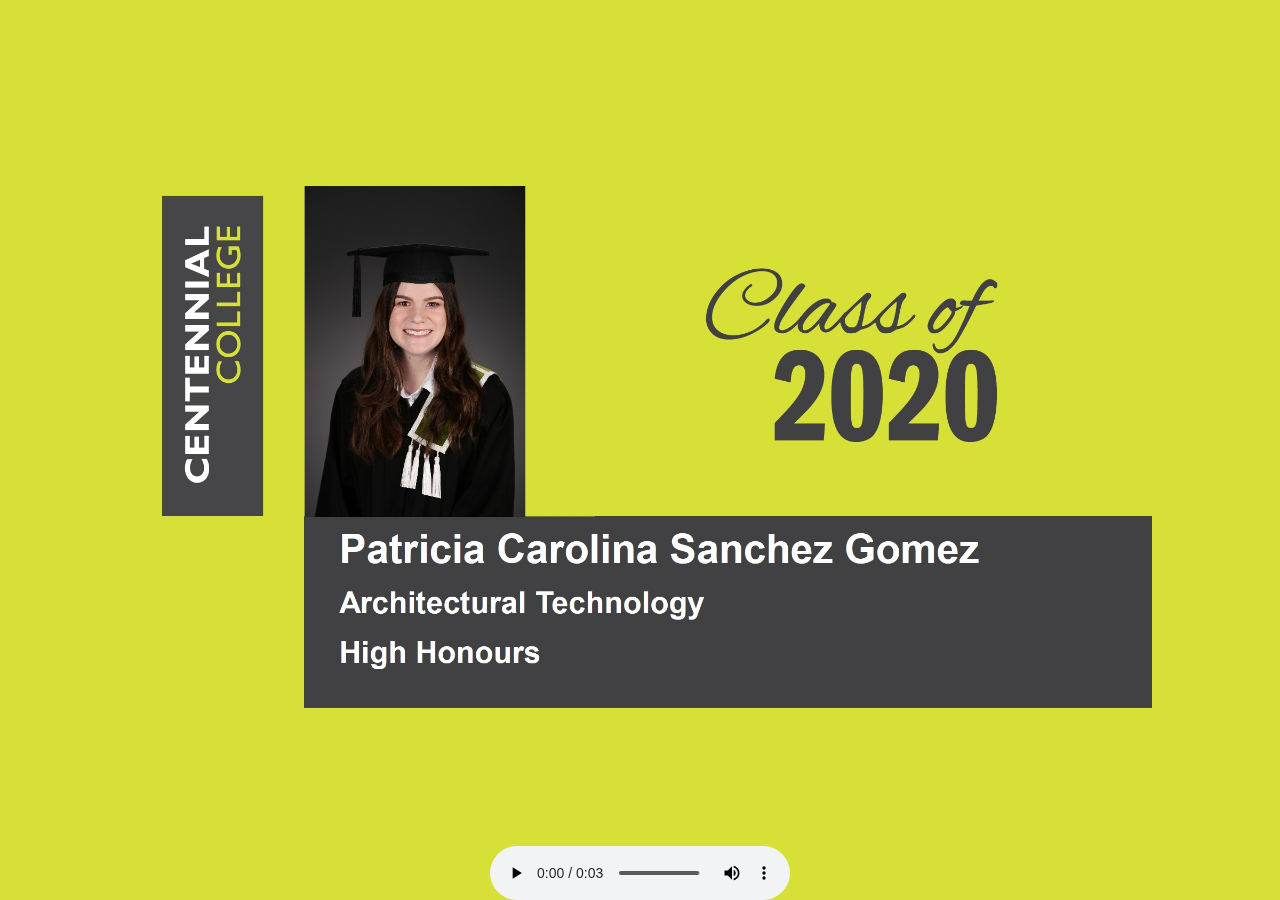
<file: graduation/index.html>
<html>
    <head>
        <title>Patricia's Graduation</title>
        <style>
            html, body {
                margin: 0;
                padding: 0;
                height: 100%;
                background-color: #d7e037;
            }
            .wrapper {
                display: flex;
                height: 100%;
            }
            .content {
                width: 100%;
                height: 100%;
                display: flex;
                justify-content: center;
                align-items: center;
            }
            .content img {
                width: 100%;
                max-width: 1024px;
                min-width: 500px;
            }
            .controls {
                position: fixed;
                bottom: 0;
                text-align: center;
                display: flex;
                justify-content: center;
                align-items: center;
                left: 0;
                right: 0;
            }
        </style>
    </head>
    <body>
        <div class="wrapper">
            <div class="content">
                <img title="Image of graduate Patricia Sanchez Gomez" src="./resources/slide.jpg">
            </div>
            <div class="controls">
                <audio data-bind="if: audiosrc, attr: {src: audiosrc}" id="name_recording" controls="" src="./resources/audio.mp3">
                </audio>
            </div>
        </div>
    </body>
</html>
</file>
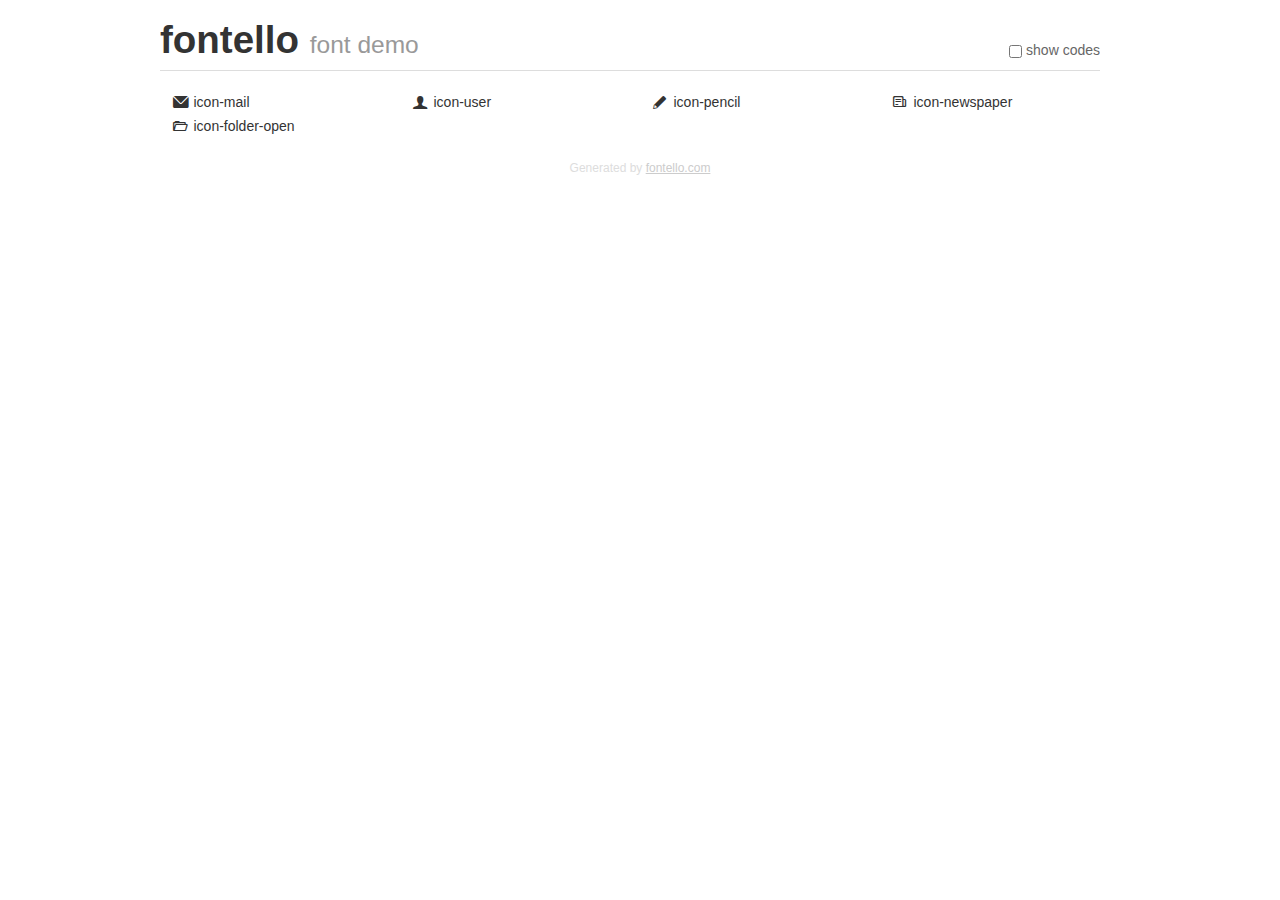
<file: assets/font/tello/demo.html>
<!DOCTYPE html>
<html>
  <head>
    <!--[if lt IE 9]>
    <script src="http://html5shim.googlecode.com/svn/trunk/html5.js"></script>
    <![endif]-->
    <meta charset="UTF-8"><style type="text/css">/*
 * Bootstrap v2.2.1
 *
 * Copyright 2012 Twitter, Inc
 * Licensed under the Apache License v2.0
 * http://www.apache.org/licenses/LICENSE-2.0
 *
 * Designed and built with all the love in the world @twitter by @mdo and @fat.
 */
.clearfix {
  *zoom: 1;
}
.clearfix:before,
.clearfix:after {
  display: table;
  content: "";
  line-height: 0;
}
.clearfix:after {
  clear: both;
}
html {
  font-size: 100%;
  -webkit-text-size-adjust: 100%;
  -ms-text-size-adjust: 100%;
}
a:focus {
  outline: thin dotted #333;
  outline: 5px auto -webkit-focus-ring-color;
  outline-offset: -2px;
}
a:hover,
a:active {
  outline: 0;
}
button,
input,
select,
textarea {
  margin: 0;
  font-size: 100%;
  vertical-align: middle;
}
button,
input {
  *overflow: visible;
  line-height: normal;
}
button::-moz-focus-inner,
input::-moz-focus-inner {
  padding: 0;
  border: 0;
}
body {
  margin: 0;
  font-family: "Helvetica Neue", Helvetica, Arial, sans-serif;
  font-size: 14px;
  line-height: 20px;
  color: #333;
  background-color: #fff;
}
a {
  color: #08c;
  text-decoration: none;
}
a:hover {
  color: #005580;
  text-decoration: underline;
}
.row {
  margin-left: -20px;
  *zoom: 1;
}
.row:before,
.row:after {
  display: table;
  content: "";
  line-height: 0;
}
.row:after {
  clear: both;
}
[class*="span"] {
  float: left;
  min-height: 1px;
  margin-left: 20px;
}
.container,
.navbar-static-top .container,
.navbar-fixed-top .container,
.navbar-fixed-bottom .container {
  width: 940px;
}
.span12 {
  width: 940px;
}
.span11 {
  width: 860px;
}
.span10 {
  width: 780px;
}
.span9 {
  width: 700px;
}
.span8 {
  width: 620px;
}
.span7 {
  width: 540px;
}
.span6 {
  width: 460px;
}
.span5 {
  width: 380px;
}
.span4 {
  width: 300px;
}
.span3 {
  width: 220px;
}
.span2 {
  width: 140px;
}
.span1 {
  width: 60px;
}
[class*="span"].pull-right,
.row-fluid [class*="span"].pull-right {
  float: right;
}
.container {
  margin-right: auto;
  margin-left: auto;
  *zoom: 1;
}
.container:before,
.container:after {
  display: table;
  content: "";
  line-height: 0;
}
.container:after {
  clear: both;
}
p {
  margin: 0 0 10px;
}
.lead {
  margin-bottom: 20px;
  font-size: 21px;
  font-weight: 200;
  line-height: 30px;
}
small {
  font-size: 85%;
}
h1 {
  margin: 10px 0;
  font-family: inherit;
  font-weight: bold;
  line-height: 20px;
  color: inherit;
  text-rendering: optimizelegibility;
}
h1 small {
  font-weight: normal;
  line-height: 1;
  color: #999;
}
h1 {
  line-height: 40px;
}
h1 {
  font-size: 38.5px;
}
h1 small {
  font-size: 24.5px;
}
body {
  margin-top: 90px;
}
.header {
  position: fixed;
  top: 0;
  left: 50%;
  margin-left: -480px;
  background-color: #fff;
  border-bottom: 1px solid #ddd;
  padding-top: 10px;
  z-index: 10;
}
.footer {
  color: #ddd;
  font-size: 12px;
  text-align: center;
  margin-top: 20px;
}
.footer a {
  color: #ccc;
  text-decoration: underline;
}
.the-icons {
  font-size: 14px;
  line-height: 24px;
}
.switch {
  position: absolute;
  right: 0;
  bottom: 10px;
  color: #666;
}
.switch input {
  margin-right: 0.3em;
}
.codesOn .i-name {
  display: none;
}
.codesOn .i-code {
  display: inline;
}
.i-code {
  display: none;
}
</style>
    <link rel="stylesheet" href="css/fontello.css">
    <link rel="stylesheet" href="css/animation.css">
    <!--[if IE 7]>
    <link rel="stylesheet" href="css/fontello-ie7.css">
    <![endif]-->
    <script>
      function toggleCodes(on) {
        var obj = document.getElementById('icons');
        
        if (on) {
          obj.className += ' codesOn';
        } else {
          obj.className = obj.className.replace(' codesOn', '');
        }
      }
      
    </script>
  </head>
  <body>
    <div class="container header">
      <h1>
        fontello
         <small>font demo</small>
      </h1>
      <label class="switch">
        <input type="checkbox" onclick="toggleCodes(this.checked)">show codes
      </label>
    </div>
    <div id="icons" class="container">
      <div class="row">
        <div title="Code: 0xe804" class="the-icons span3"><i class="icon-mail"></i> <span class="i-name">icon-mail</span><span class="i-code">0xe804</span></div>
        <div title="Code: 0xe800" class="the-icons span3"><i class="icon-user"></i> <span class="i-name">icon-user</span><span class="i-code">0xe800</span></div>
        <div title="Code: 0xe803" class="the-icons span3"><i class="icon-pencil"></i> <span class="i-name">icon-pencil</span><span class="i-code">0xe803</span></div>
        <div title="Code: 0xe801" class="the-icons span3"><i class="icon-newspaper"></i> <span class="i-name">icon-newspaper</span><span class="i-code">0xe801</span></div>
      </div>
      <div class="row">
        <div title="Code: 0xe802" class="the-icons span3"><i class="icon-folder-open"></i> <span class="i-name">icon-folder-open</span><span class="i-code">0xe802</span></div>
      </div>
    </div>
    <div class="container footer">Generated by <a href="http://fontello.com">fontello.com</a></div>
  </body>
</html>
</file>
<file: assets/font/tello/css/fontello.css>
@font-face {
  font-family: 'fontello';
  src: url('../font/fontello.eot?1905946');
  src: url('../font/fontello.eot?1905946#iefix') format('embedded-opentype'),
       url('../font/fontello.woff?1905946') format('woff'),
       url('../font/fontello.ttf?1905946') format('truetype'),
       url('../font/fontello.svg?1905946#fontello') format('svg');
  font-weight: normal;
  font-style: normal;
}
/* Chrome hack: SVG is rendered more smooth in Windozze. 100% magic, uncomment if you need it. */
/* Note, that will break hinting! In other OS-es font will be not as sharp as it could be */
/*
@media screen and (-webkit-min-device-pixel-ratio:0) {
  @font-face {
    font-family: 'fontello';
    src: url('../font/fontello.svg?1905946#fontello') format('svg');
  }
}
*/
 
 [class^="icon-"]:before, [class*=" icon-"]:before {
  font-family: "fontello";
  font-style: normal;
  font-weight: normal;
  speak: none;
 
  display: inline-block;
  text-decoration: inherit;
  width: 1em;
  margin-right: .2em;
  text-align: center;
  /* opacity: .8; */
 
  /* For safety - reset parent styles, that can break glyph codes*/
  font-variant: normal;
  text-transform: none;
     
  /* fix buttons height, for twitter bootstrap */
  line-height: 1em;
 
  /* Animation center compensation - margins should be symmetric */
  /* remove if not needed */
  margin-left: .2em;
 
  /* you can be more comfortable with increased icons size */
  /* font-size: 120%; */
 
  /* Uncomment for 3D effect */
  /* text-shadow: 1px 1px 1px rgba(127, 127, 127, 0.3); */
}
 
.icon-mail:before { content: '\e804'; } /* '' */
.icon-user:before { content: '\e800'; } /* '' */
.icon-pencil:before { content: '\e803'; } /* '' */
.icon-newspaper:before { content: '\e801'; } /* '' */
.icon-folder-open:before { content: '\e802'; } /* '' */
</file>
<file: assets/font/tello/css/fontello-ie7.css>
[class^="icon-"], [class*=" icon-"] {
  font-family: 'fontello';
  font-style: normal;
  font-weight: normal;
 
  /* fix buttons height */
  line-height: 1em;
 
  /* you can be more comfortable with increased icons size */
  /* font-size: 120%; */
}
 
.icon-mail { *zoom: expression( this.runtimeStyle['zoom'] = '1', this.innerHTML = '&#xe804;&nbsp;'); }
.icon-user { *zoom: expression( this.runtimeStyle['zoom'] = '1', this.innerHTML = '&#xe800;&nbsp;'); }
.icon-pencil { *zoom: expression( this.runtimeStyle['zoom'] = '1', this.innerHTML = '&#xe803;&nbsp;'); }
.icon-newspaper { *zoom: expression( this.runtimeStyle['zoom'] = '1', this.innerHTML = '&#xe801;&nbsp;'); }
.icon-folder-open { *zoom: expression( this.runtimeStyle['zoom'] = '1', this.innerHTML = '&#xe802;&nbsp;'); }
</file>
<file: assets/font/tello/css/animation.css>
/*
   Animation example, for spinners
*/
.animate-spin {
  -moz-animation: spin 2s infinite linear;
  -o-animation: spin 2s infinite linear;
  -webkit-animation: spin 2s infinite linear;
  animation: spin 2s infinite linear;
  display: inline-block;
}
@-moz-keyframes spin {
  0% {
    -moz-transform: rotate(0deg);
    -o-transform: rotate(0deg);
    -webkit-transform: rotate(0deg);
    transform: rotate(0deg);
  }

  100% {
    -moz-transform: rotate(359deg);
    -o-transform: rotate(359deg);
    -webkit-transform: rotate(359deg);
    transform: rotate(359deg);
  }
}
@-webkit-keyframes spin {
  0% {
    -moz-transform: rotate(0deg);
    -o-transform: rotate(0deg);
    -webkit-transform: rotate(0deg);
    transform: rotate(0deg);
  }

  100% {
    -moz-transform: rotate(359deg);
    -o-transform: rotate(359deg);
    -webkit-transform: rotate(359deg);
    transform: rotate(359deg);
  }
}
@-o-keyframes spin {
  0% {
    -moz-transform: rotate(0deg);
    -o-transform: rotate(0deg);
    -webkit-transform: rotate(0deg);
    transform: rotate(0deg);
  }

  100% {
    -moz-transform: rotate(359deg);
    -o-transform: rotate(359deg);
    -webkit-transform: rotate(359deg);
    transform: rotate(359deg);
  }
}
@-ms-keyframes spin {
  0% {
    -moz-transform: rotate(0deg);
    -o-transform: rotate(0deg);
    -webkit-transform: rotate(0deg);
    transform: rotate(0deg);
  }

  100% {
    -moz-transform: rotate(359deg);
    -o-transform: rotate(359deg);
    -webkit-transform: rotate(359deg);
    transform: rotate(359deg);
  }
}
@keyframes spin {
  0% {
    -moz-transform: rotate(0deg);
    -o-transform: rotate(0deg);
    -webkit-transform: rotate(0deg);
    transform: rotate(0deg);
  }

  100% {
    -moz-transform: rotate(359deg);
    -o-transform: rotate(359deg);
    -webkit-transform: rotate(359deg);
    transform: rotate(359deg);
  }
}
</file>
